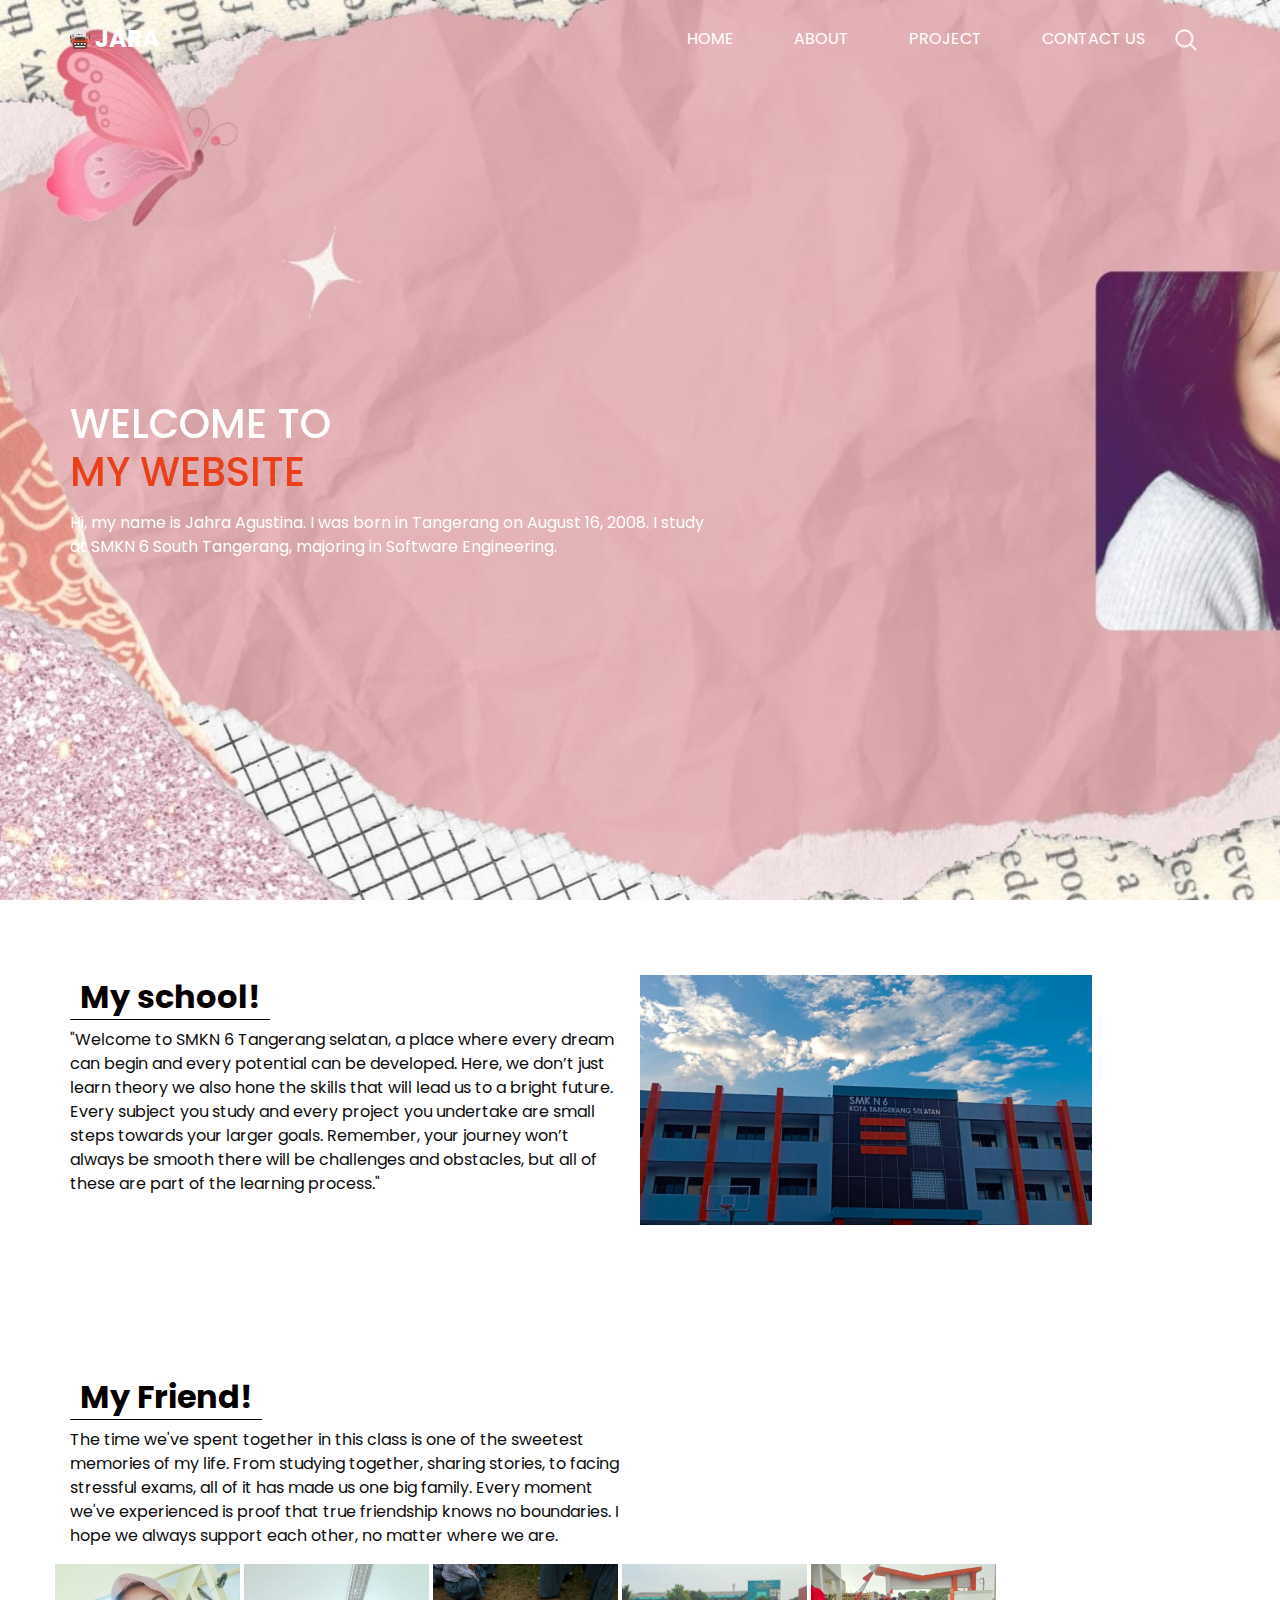
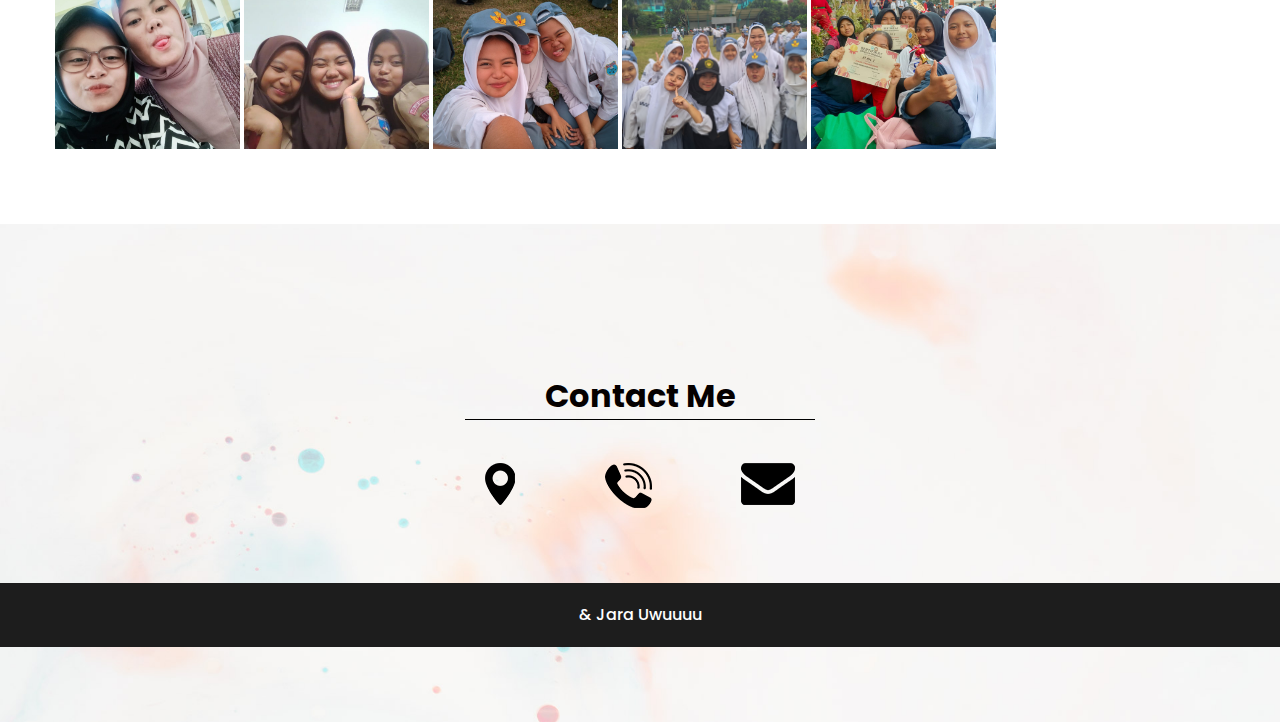
<file: index.html>
<!DOCTYPE html>
<html>

<head>
  <!-- Basic -->
  <meta charset="utf-8" />
  <meta http-equiv="X-UA-Compatible" content="IE=edge" />
  <!-- Mobile Metas -->
  <meta name="viewport" content="width=device-width, initial-scale=1, shrink-to-fit=no" />
  <!-- Site Metas -->
  <meta name="keywords" content="" />
  <meta name="description" content="" />
  <meta name="author" content="" />

  <title>halo jara</title>

  <!-- slider stylesheet -->
  <link rel="stylesheet" type="text/css"
    href="https://cdnjs.cloudflare.com/ajax/libs/OwlCarousel2/2.1.3/assets/owl.carousel.min.css" />


  <!-- font wesome stylesheet -->
  <link rel="stylesheet" href="https://maxcdn.bootstrapcdn.com/font-awesome/4.3.0/css/font-awesome.min.css">

  <!-- bootstrap core css -->
  <link rel="stylesheet" type="text/css" href="css/bootstrap.css" />

  <!-- fonts style -->
  <link href="https://fonts.googleapis.com/css?family=Poppins:400,600,700&display=swap" rel="stylesheet">
  <!-- Custom styles for this template -->
  <link href="css/style.css" rel="stylesheet" />
  <!-- responsive style -->
  <link href="css/responsive.css" rel="stylesheet" />
</head>

<body>
  <div class="hero_area">
    <!-- header section strats -->
    <header class="header_section">
      <div class="container">
        <nav class="navbar navbar-expand-lg custom_nav-container pt-3">
          <a class="navbar-brand mr-5" href="index.html">
            <img src="images/logo.png" alt="">
            <span>
              Jara
            </span>
          </a>
          <button class="navbar-toggler" type="button" data-toggle="collapse" data-target="#navbarSupportedContent"
            aria-controls="navbarSupportedContent" aria-expanded="false" aria-label="Toggle navigation">
            <span class="navbar-toggler-icon"></span>
          </button>
          <div class="collapse navbar-collapse" id="navbarSupportedContent">
            <div class="d-flex ml-auto flex-column flex-lg-row align-items-center">
              <ul class="navbar-nav  ">
                <li class="nav-item active">
                  <a class="nav-link" href="index.html">Home <span class="sr-only">(current)</span></a>
                </li>
                <li class="nav-item">
                  <a class="nav-link" href="about.html"> About </a>
                </li>
                <li class="nav-item">
                  <a class="nav-link" href="project.html"> project </a>
                </li>
                <li class="nav-item">
                  <a class="nav-link" href="contact.html">Contact us</a>
                </li>
              </ul>
              <form class="form-inline">
                <button class="btn  my-2 my-sm-0 nav_search-btn" type="submit"></button>
              </form>
            </div>
          </div>
        </nav>
      </div>
    </header>
    <!-- end header section -->
    <!-- slider section -->
    <section class=" slider_section position-relative">
      <div id="carouselExampleIndicators" class="carousel slide" data-ride="carousel">

        <div class="carousel-inner">
          <div class="carousel-item active">
            <div class="container">
              <div class="row">
                <div class="col-md-7">
                  <div class="detail-box">
                    <div>
                      <h1>
                        Welcome To <br>
                        <span>
                          My website
                        </span>
                      </h1>
                      <p>
                        Hi, my name is Jahra Agustina. I was born in Tangerang on August 16, 2008. I study at SMKN 6 South Tangerang, majoring in Software Engineering.
                      </p>
                    </div>
                  </div>
                </div>
              </div>
            </div>
          </div>
      </div>
    </section>
    <!-- end slider section -->
  </div>

  <!-- about section -->

  <section class="about_section layout_padding">
    <div class="container">
      <div class="row">
        <div class="col-md-6">
          <div class="detail-box">
            <div class="heading_container">
              <h2>
                My school!
              </h2>
            </div>
            <p>
              "Welcome to SMKN 6 Tangerang selatan, a place where every dream can begin and every potential can be developed. Here, we don’t just learn theory we also hone the skills that will lead us to a bright future. Every subject you study and every project you undertake are small steps towards your larger goals. Remember, your journey won’t always be smooth there will be challenges and obstacles, but all of these are part of the learning process."
            </p>
          </div>
        </div>
        <div class="page"></div>
          <img src="images/nemtas.jpg" alt="index.html" style="widht:550px;height:250px;"> 
          </div>
          </div>
        </section>

        <section class="about_section layout_padding">
          <div class="container">
            <div class="row">
              <div class="col-md-6">
                <div class="detail-box">
                  <div class="heading_container">
                    <h2>
                      My Friend!
                    </h2>
                  </div>
                  <p>The time we've spent together in this class is one of the sweetest memories of my life. From studying together, sharing stories, to facing stressful exams, all of it has made us one big family. Every moment we've experienced is proof that true friendship knows no boundaries. I hope we always support each other, no matter where we are.</p>
                </div>
              </div>
                    <div class="page">
                      <img src="images/guyun.jpg" alt="index.html" style="widht:150px;height:185px;">
                      <img src="images/3.jpg" alt="gedungsmk" style="widht:200px;height:185px;">
                      <img src="images/uwu.jpg" alt="gedungsmk" style="widht:200px;height:185px;">
                      <img src="images/waw.jpg" alt="gedungsmk" style="widht:200px;height:185px;"> 
                      <img src="images/yey.jpg" alt="gedungsmk" style="widht:200px;height:185px;"> 
                      </div>
                  </div>
                </div>
              </div>
            </div>
          </section>
  <!-- end about section -->



  <div class="body_bg layout_padding">

  <!-- info section -->

  <section class="info_section layout_padding">
    <div class="footer_contact">
      <div class="heading_container">
        <h2>
          Contact Me
        </h2>
      </div>
      <div class="box">
        <a href="https://maps.app.goo.gl/t2bsHK4JKR1Q7h8w6" class="img-box">
          <img src="images/location.png" alt="" class="img-1">
          <img src="images/location-o.png" alt="" class="img-2">
        </a>
        <a href="c:\Users\Jahra\AppData\Local\Packages\5319275A.WhatsAppDesktop_cv1g1gvanyjgm\TempState\1C1C4D29DBBB2712F31F1B688EE8AAA8\Gambar WhatsApp 2024-10-01 pukul 23.50.53_fcd1bb05.jpg" class="img-box">
          <img src="images/call.png" alt="" class="img-1">
          <img src="images/call-o.png" alt="" class="img-2">
        </a>
        <a href="mailto:jahragstn@gmail.com" class="img-box">
          <img src="images/envelope.png" alt="" class="img-1">
          <img src="images/envelope-o.png" alt="" class="img-2">
        </a>
      </div>
    </div>


  </section>


  <!-- end info section -->

  <!-- footer section -->
  <section class="container-fluid footer_section">
    <p>
      & Jara
      <a href="https://html.design/">Uwuuuu</a>
    </p>
  </section>
  <!-- footer section -->

  <script type="text/javascript" src="js/jquery-3.4.1.min.js"></script>
  <script type="text/javascript" src="js/bootstrap.js"></script>

</body>

</html>
</file>
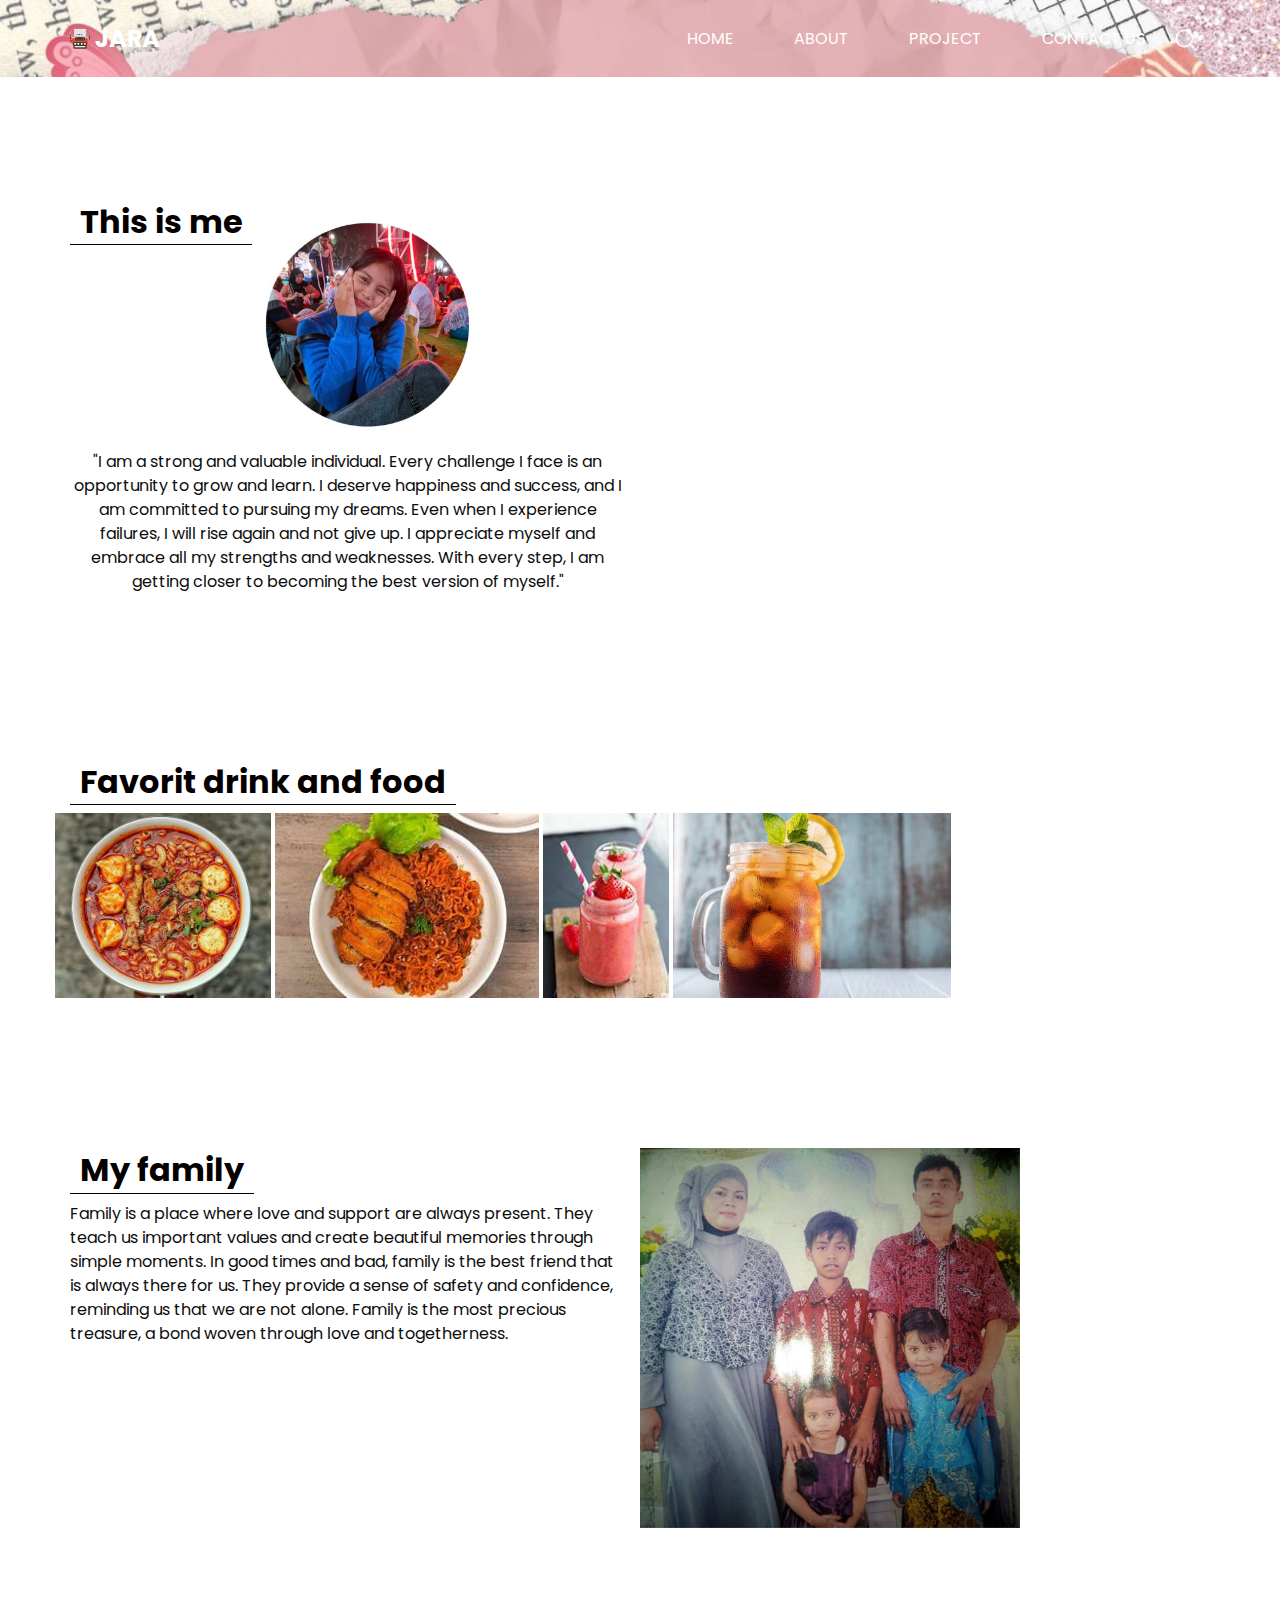
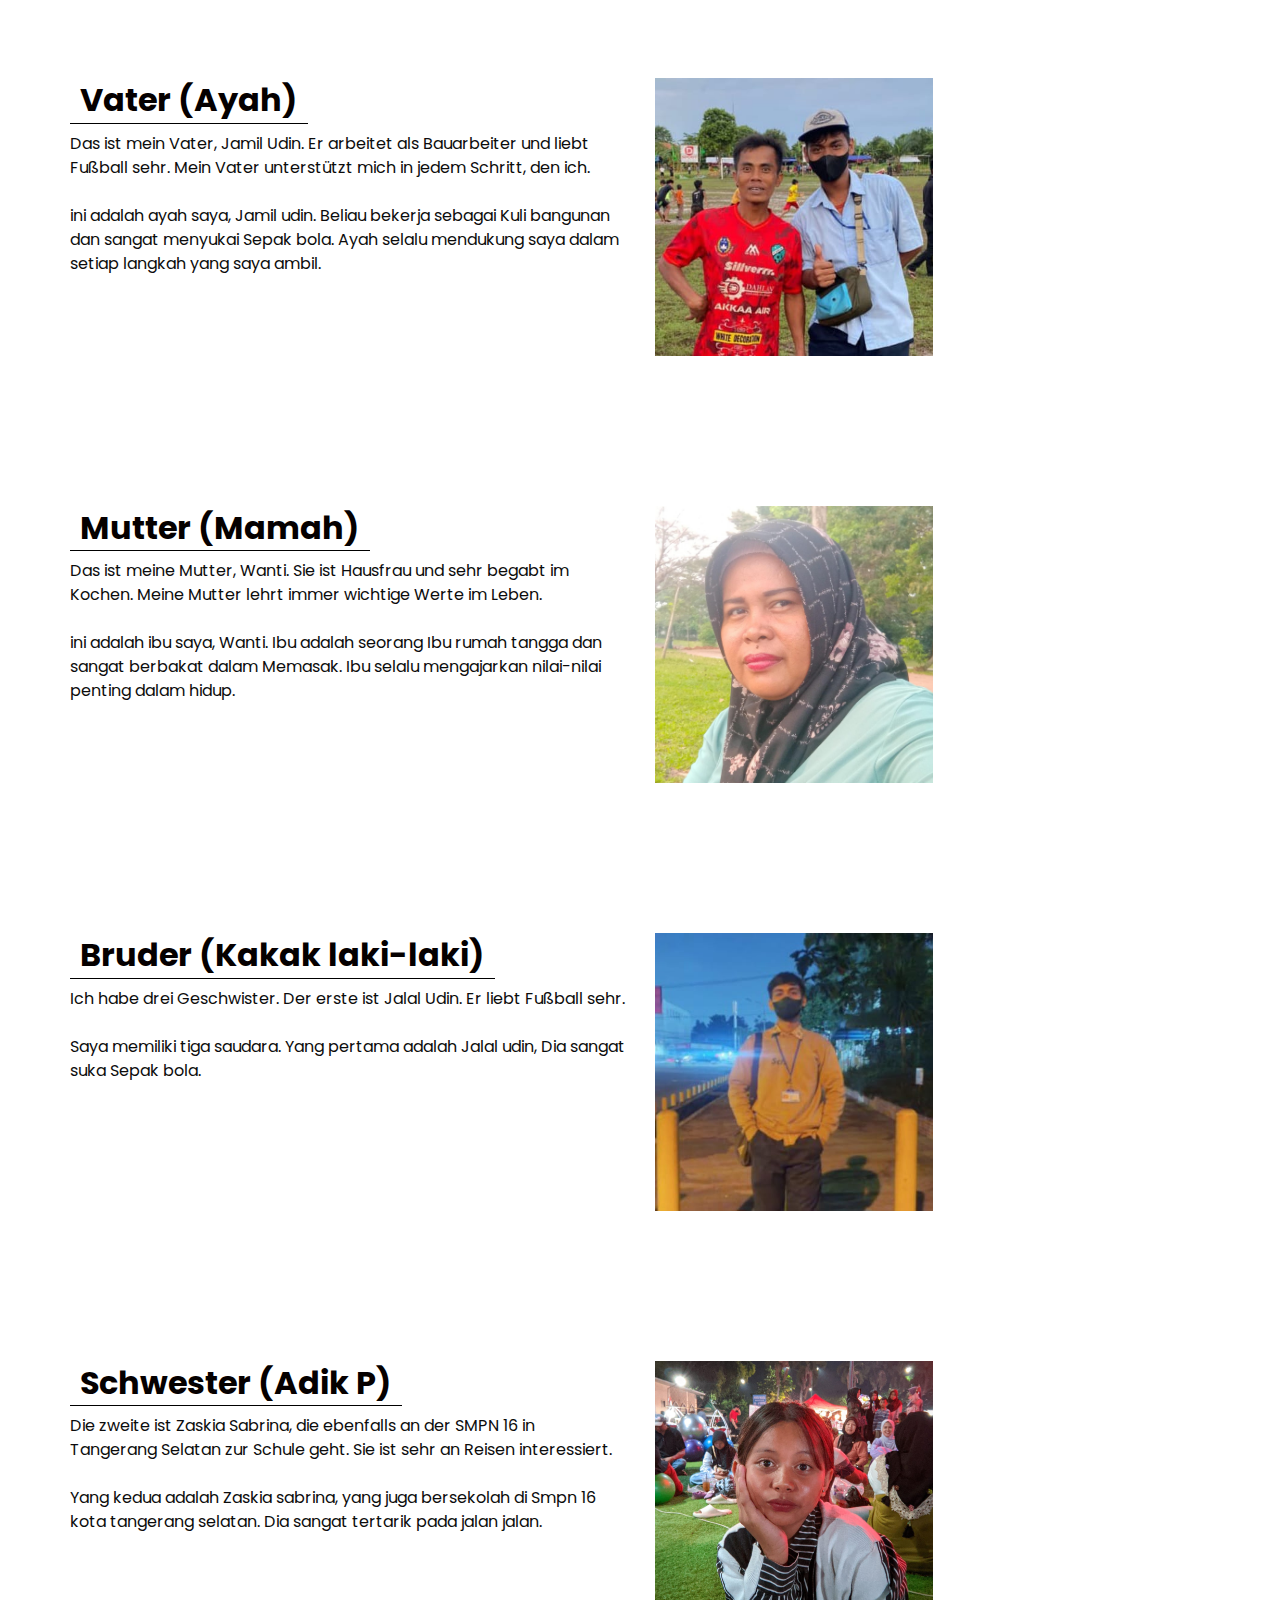
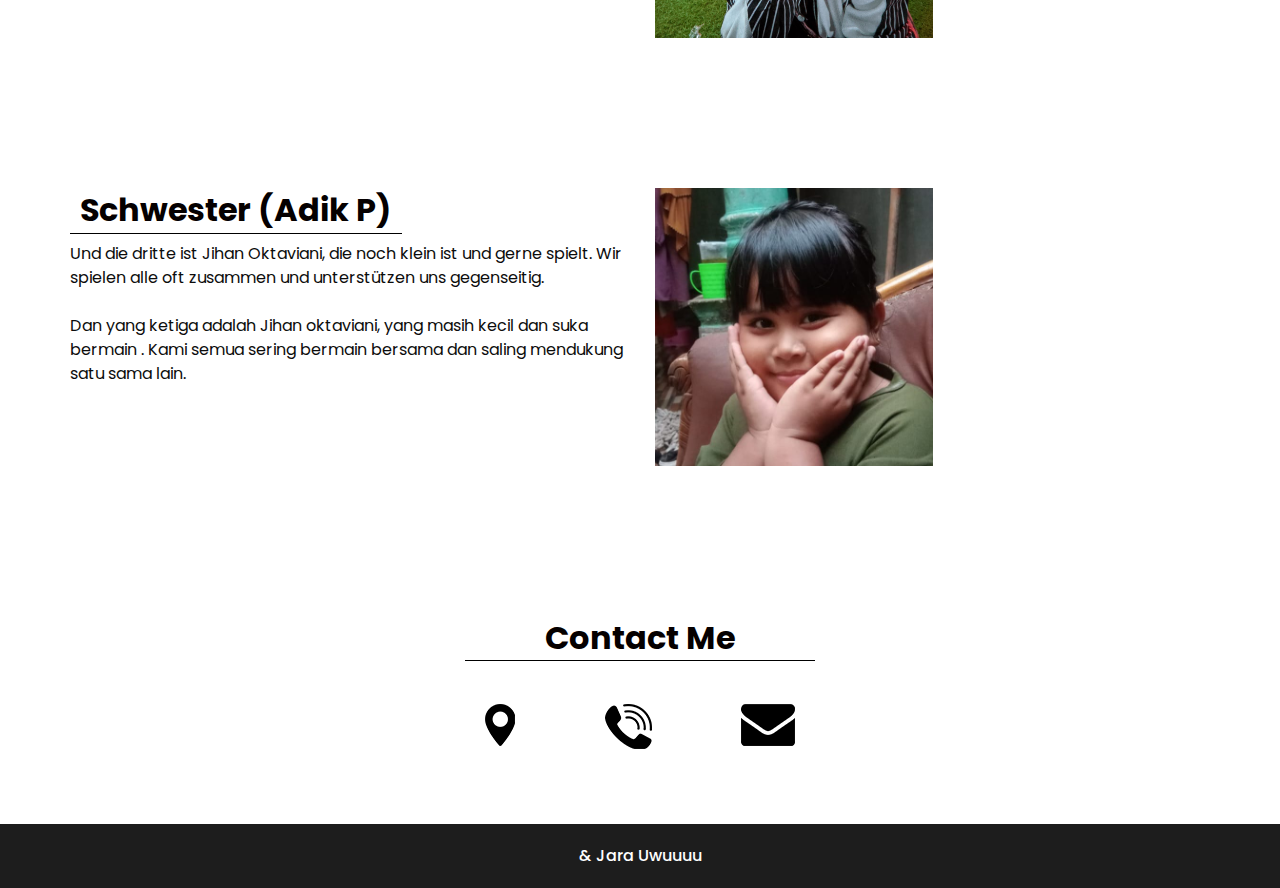
<file: about.html>
<!DOCTYPE html>
<html>

<head>
  <!-- Basic -->
  <meta charset="utf-8" />
  <meta http-equiv="X-UA-Compatible" content="IE=edge" />
  <!-- Mobile Metas -->
  <meta name="viewport" content="width=device-width, initial-scale=1, shrink-to-fit=no" />
  <!-- Site Metas -->
  <meta name="keywords" content="" />
  <meta name="description" content="" />
  <meta name="author" content="" />

  <title>Fregg</title>

  <!-- slider stylesheet -->
  <link rel="stylesheet" type="text/css"
    href="https://cdnjs.cloudflare.com/ajax/libs/OwlCarousel2/2.1.3/assets/owl.carousel.min.css" />


  <!-- font wesome stylesheet -->
  <link rel="stylesheet" href="https://maxcdn.bootstrapcdn.com/font-awesome/4.3.0/css/font-awesome.min.css">

  <!-- bootstrap core css -->
  <link rel="stylesheet" type="text/css" href="css/bootstrap.css" />

  <!-- fonts style -->
  <link href="https://fonts.googleapis.com/css?family=Poppins:400,600,700&display=swap" rel="stylesheet">
  <!-- Custom styles for this template -->
  <link href="css/style.css" rel="stylesheet" />
  <!-- responsive style -->
  <link href="css/responsive.css" rel="stylesheet" />
</head>

<body class="sub_page">
  <div class="hero_area">
    <!-- header section strats -->
    <header class="header_section">
      <div class="container">
        <nav class="navbar navbar-expand-lg custom_nav-container pt-3">
          <a class="navbar-brand mr-5" href="index.html">
            <img src="images/logo.png" alt="">
            <span>
              Jara
            </span>
          </a>
          <button class="navbar-toggler" type="button" data-toggle="collapse" data-target="#navbarSupportedContent"
            aria-controls="navbarSupportedContent" aria-expanded="false" aria-label="Toggle navigation">
            <span class="navbar-toggler-icon"></span>
          </button>
          <div class="collapse navbar-collapse" id="navbarSupportedContent">
            <div class="d-flex ml-auto flex-column flex-lg-row align-items-center">
              <ul class="navbar-nav  ">
                <li class="nav-item ">
                  <a class="nav-link" href="index.html">Home <span class="sr-only">(current)</span></a>
                </li>
                <li class="nav-item active">
                  <a class="nav-link" href="about.html"> About </a>
                </li>
                <li class="nav-item">
                  <a class="nav-link" href="project.html"> project </a>
                </li>
                <li class="nav-item">
                  <a class="nav-link" href="contact.html">Contact us</a>
                </li>
              </ul>
              <form class="form-inline">
                <button class="btn  my-2 my-sm-0 nav_search-btn" type="submit"></button>
              </form>
            </div>
          </div>
        </nav>
      </div>
    </header>
    <!-- end header section -->
  </div>
<br>
<br>
  <!-- about section -->

  <section class="about_section layout_padding">
    <div class="container">
      <div class="row">
        <div class="col-md-6">
          <div class="detail-box">
            <div class="heading_container">
              <br>
              <br>
              <center><h2>This is me</h2></center>
              <br>
              <br>
                <div align="center">
              <img src="images/ara.jpg" alt="index.html"  style="widht:250px;height:250px;">
        
              </div>
            </div>
            </div>
            <center>
              <p>
                "I am a strong and valuable individual. Every challenge I face is an opportunity to grow and learn. I deserve happiness and success, and I am committed to pursuing my dreams. Even when I experience failures, I will rise again and not give up. I appreciate myself and embrace all my strengths and weaknesses. With every step, I am getting closer to becoming the best version of myself."
            </p>
            </center>
          </div>
        </div>
  </section>

  <section class="about_section layout_padding">
    <div class="container">
      <div class="row">
        <div class="col-md-6">
          <div class="detail-box">
            <div class="heading_container">
              <h2>
               Favorit drink and food
              </h2>
            </div>
          </div>
        </div>
              <div class="page">
                <img src="images/SEBLAK.jpg" alt="index.html" style="widht:150px;height:185px;">
                <img src="images/mie.jpg" alt="gedungsmk" style="widht:200px;height:185px;">
            
                <img src="images/stoberi.jpg" alt="index.html" style="widht:150px;height:185px;">
                <img src="images/es.jpg" alt="gedungsmk" style="widht:200px;height:185px;">
                </div>
            </div>
          </div>
        </div>
      </div>
    </section>
  

  <section class="about_section layout_padding">
    <div class="container">
      <div class="row">
        <div class="col-md-6">
          <div class="detail-box">
            <div class="heading_container">
              <h2>
                My family
              </h2>
            </div>
            <p>
              Family is a place where love and support are always present. They teach us important values and create beautiful memories through simple moments. In good times and bad, family is the best friend that is always there for us. They provide a sense of safety and confidence, reminding us that we are not alone. Family is the most precious treasure, a bond woven through love and togetherness.
            </p>
          </div>
        </div>
        <div class="page">
          <img src="images/keluarga.jpg" alt="index.html" style="widht:550px;height:380px;"> 
          </div>
        </div>
      </div>
    </div>
  </section>

  <section class="about_section layout_padding">
    <div class="container">
      <div class="row">
        <div class="col-md-6">
          <div class="detail-box">
            <div class="heading_container">
              <h2>
                Vater (Ayah)
              </h2>
            </div>
            <p>
              Das ist mein Vater, Jamil Udin. Er arbeitet als Bauarbeiter und liebt Fußball sehr. Mein Vater unterstützt mich in jedem Schritt, den ich.
              <br> 
              <br>ini adalah ayah saya, Jamil udin. Beliau bekerja sebagai Kuli bangunan dan sangat menyukai Sepak bola. Ayah selalu mendukung saya dalam setiap langkah yang saya ambil.</mache>
            </p>
          </div>
        </div>
        <div class="col-md-6">
          <div class="img-box">
            <img src="images/bapa.jpg" alt="">
          </div>
        </div>
      </div>
    </div>
  </section>

  <section class="about_section layout_padding">
    <div class="container">
      <div class="row">
        <div class="col-md-6">
          <div class="detail-box">
            <div class="heading_container">
              <h2>
                Mutter (Mamah)
              </h2>
            </div>
            <p>
              Das ist meine Mutter, Wanti. Sie ist Hausfrau und sehr begabt im Kochen. Meine Mutter lehrt immer wichtige Werte im Leben.
              <br>
              <br>ini adalah ibu saya, Wanti. Ibu adalah seorang Ibu rumah tangga dan sangat berbakat dalam Memasak. Ibu selalu mengajarkan nilai-nilai penting dalam hidup.
            </p>
          </div>
        </div>
        <div class="col-md-6">
          <div class="img-box">
            <img src="images/mmh.jpg" alt="">
          </div>
        </div>
      </div>
    </div>
  </section>

  <section class="about_section layout_padding">
    <div class="container">
      <div class="row">
        <div class="col-md-6">
          <div class="detail-box">
            <div class="heading_container">
              <h2>
                Bruder (Kakak laki-laki)
              </h2>
            </div>
            <p>
              Ich habe drei Geschwister. Der erste ist Jalal Udin. Er liebt Fußball sehr.
              <br>
              <br>Saya memiliki tiga saudara. Yang pertama adalah Jalal udin,  Dia sangat suka Sepak bola.
            </p>
          </div>
        </div>
        <div class="col-md-6">
          <div class="img-box">
            <img src="images/jalal.jpg" alt="">
          </div>
        </div>
      </div>
    </div>
  </section>

  <section class="about_section layout_padding">
    <div class="container">
      <div class="row">
        <div class="col-md-6">
          <div class="detail-box">
            <div class="heading_container">
              <h2>
                Schwester (Adik P)
              </h2>
            </div>
            <p>
              Die zweite ist Zaskia Sabrina, die ebenfalls an der SMPN 16 in Tangerang Selatan zur Schule geht. Sie ist sehr an Reisen interessiert.
              <br>
              <br>Yang kedua adalah Zaskia sabrina, yang juga bersekolah di Smpn 16 kota tangerang selatan. Dia sangat tertarik pada jalan jalan.
            </p>
          </div>
        </div>
        <div class="col-md-6">
          <div class="img-box">
            <img src="images/zaki.jpg" alt="">
          </div>
        </div>
      </div>
    </div>
  </section>

  <section class="about_section layout_padding">
    <div class="container">
      <div class="row">
        <div class="col-md-6">
          <div class="detail-box">
            <div class="heading_container">
              <h2>
                Schwester (Adik P)
              </h2>
            </div>
            <p>
              Und die dritte ist Jihan Oktaviani, die noch klein ist und gerne spielt. Wir spielen alle oft zusammen und unterstützen uns gegenseitig.
              <br>
              <br>Dan yang ketiga adalah Jihan oktaviani, yang masih kecil dan suka bermain . Kami semua sering bermain bersama dan saling mendukung satu sama lain.
            </p>
          </div>
        </div>
        <div class="col-md-6">
          <div class="img-box">
            <img src="images/jian.jpg" alt="">
          </div>
        </div>
      </div>
    </div>
  </section>


  <!-- end about section -->

  <!-- info section -->

  <section class="info_section layout_padding">
    <div class="footer_contact">
      <div class="heading_container">
        <h2>
          Contact Me
        </h2>
      </div>
      <div class="box">
        <a href="https://maps.app.goo.gl/t2bsHK4JKR1Q7h8w6" class="img-box">
          <img src="images/location.png" alt="" class="img-1">
          <img src="images/location-o.png" alt="" class="img-2">
        </a>
        <a href="c:\Users\Jahra\AppData\Local\Packages\5319275A.WhatsAppDesktop_cv1g1gvanyjgm\TempState\1C1C4D29DBBB2712F31F1B688EE8AAA8\Gambar WhatsApp 2024-10-01 pukul 23.50.52_a2847bae.jpg" class="img-box">
          <img src="images/call.png" alt="" class="img-1">
          <img src="images/call-o.png" alt="" class="img-2">
        </a>
        <a href="mailto:jahragstn@gmail.com" class="img-box">
          <img src="images/envelope.png" alt="" class="img-1">
          <img src="images/envelope-o.png" alt="" class="img-2">
        </a>
      </div>
    </div>
  </section>


  <!-- end info section -->

  <!-- footer section -->
  <section class="container-fluid footer_section">
    <p>
      & Jara 
      <a href="https://html.design/">Uwuuuu</a>
    </p>
  </section>
  <!-- footer section -->

  <script type="text/javascript" src="js/jquery-3.4.1.min.js"></script>
  <script type="text/javascript" src="js/bootstrap.js"></script>

</body>

</html>
</file>
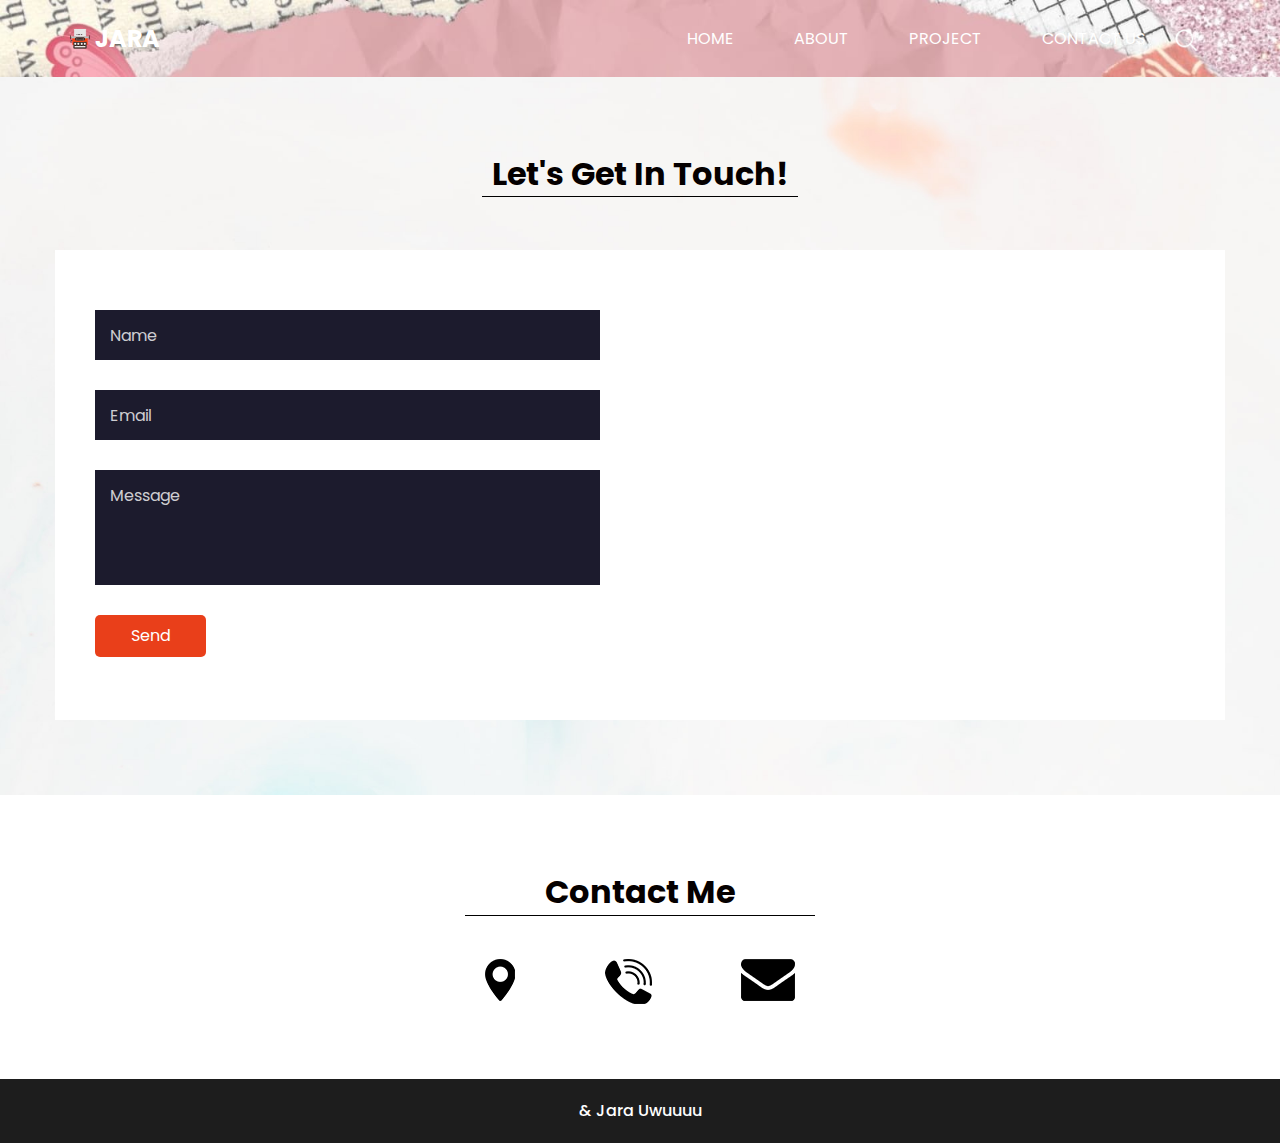
<file: contact.html>
<!DOCTYPE html>
<html>

<head>
  <!-- Basic -->
  <meta charset="utf-8" />
  <meta http-equiv="X-UA-Compatible" content="IE=edge" />
  <!-- Mobile Metas -->
  <meta name="viewport" content="width=device-width, initial-scale=1, shrink-to-fit=no" />
  <!-- Site Metas -->
  <meta name="keywords" content="" />
  <meta name="description" content="" />
  <meta name="author" content="" />

  <title>Jara</title>

  <!-- slider stylesheet -->
  <link rel="stylesheet" type="text/css"
    href="https://cdnjs.cloudflare.com/ajax/libs/OwlCarousel2/2.1.3/assets/owl.carousel.min.css" />


  <!-- font wesome stylesheet -->
  <link rel="stylesheet" href="https://maxcdn.bootstrapcdn.com/font-awesome/4.3.0/css/font-awesome.min.css">

  <!-- bootstrap core css -->
  <link rel="stylesheet" type="text/css" href="css/bootstrap.css" />

  <!-- fonts style -->
  <link href="https://fonts.googleapis.com/css?family=Poppins:400,600,700&display=swap" rel="stylesheet">
  <!-- Custom styles for this template -->
  <link href="css/style.css" rel="stylesheet" />
  <!-- responsive style -->
  <link href="css/responsive.css" rel="stylesheet" />
</head>

<body class="sub_page">
  <div class="hero_area">
    <!-- header section strats -->
    <header class="header_section">
      <div class="container">
        <nav class="navbar navbar-expand-lg custom_nav-container pt-3">
          <a class="navbar-brand mr-5" href="index.html">
            <img src="images/logo.png" alt="">
            <span>
              Jara
            </span>
          </a>
          <button class="navbar-toggler" type="button" data-toggle="collapse" data-target="#navbarSupportedContent"
            aria-controls="navbarSupportedContent" aria-expanded="false" aria-label="Toggle navigation">
            <span class="navbar-toggler-icon"></span>
          </button>
          <div class="collapse navbar-collapse" id="navbarSupportedContent">
            <div class="d-flex ml-auto flex-column flex-lg-row align-items-center">
              <ul class="navbar-nav  ">
                <li class="nav-item ">
                  <a class="nav-link" href="index.html">Home <span class="sr-only">(current)</span></a>
                </li>
                <li class="nav-item">
                  <a class="nav-link" href="about.html"> About </a>
                </li>
                <li class="nav-item">
                  <a class="nav-link" href="project.html"> project </a>
                </li>
                <li class="nav-item active">
                  <a class="nav-link" href="contact.html">Contact us</a>
                </li>
              </ul>
              <form class="form-inline">
                <button class="btn  my-2 my-sm-0 nav_search-btn" type="submit"></button>
              </form>
            </div>
          </div>
        </nav>
      </div>
    </header>
    <!-- end header section -->

  </div>


  <div class="body_bg layout_padding">


    <!-- contact section -->

    <section class="contact_section">
      <div class="container">
        <div class="heading_container">
          <h2>
            Let's Get In Touch!
          </h2>
        </div>
      </div>
      <div class="container contact_bg layout_padding2-top">
        <div class="row">
          <div class="col-md-6">
            <div class="contact_form ">
              <form action="images/cilot.jpg">
                <input type="text" placeholder="Name">
                <input type="email" placeholder="Email">
                <input type="text" placeholder="Message" class="message_input">
                <button>
                  Send
                </button>
              </form>
            </div>
          </div>

          <style>
            #map {
                width: 47%; /* Lebar peta */
                height: 425px; /* Tinggi peta */
                border: 0; /* Menghilangkan border */
            }
        </style>
    </head>
    <body>
        <iframe 
            id="map"
            src="https://www.google.com/maps/embed?pb=!1m17!1m12!1m3!1d13344.728965103845!2d106.66450094999999!3d-6.2326901999999995!2m3!1f0!2f0!3f0!3m2!1i1024!2i768!4f13.1!3m2!1m1!2s!5e1!3m2!1sid!2sid!4v1726669859795!5m2!1sid!2sid" 
            allowfullscreen 
            loading="lazy" 
            referrerpolicy="no-referrer-when-downgrade">
        </iframe>
    </body>
    </section>

    <!-- end contact section -->

  </div>
  <!-- info section -->

  <section class="info_section layout_padding">
    <div class="footer_contact">
      <div class="heading_container">
        <h2>
          Contact Me
        </h2>
      </div>
      <div class="box">
        <a href="https://maps.app.goo.gl/t2bsHK4JKR1Q7h8w6" class="img-box">
          <img src="images/location.png" alt="" class="img-1">
          <img src="images/location-o.png" alt="" class="img-2">
        </a>
        <a href="c:\Users\Jahra\AppData\Local\Packages\5319275A.WhatsAppDesktop_cv1g1gvanyjgm\TempState\1C1C4D29DBBB2712F31F1B688EE8AAA8\Gambar WhatsApp 2024-10-01 pukul 23.50.52_0b4b134a.jpg" class="img-box">
          <img src="images/call.png" alt="" class="img-1">
          <img src="images/call-o.png" alt="" class="img-2">
        </a>
        <a href="mailto:jahragstn@gmail.com" class="img-box">
          <img src="images/envelope.png" alt="" class="img-1">
          <img src="images/envelope-o.png" alt="" class="img-2">
        </a>
      </div>
    </div>


  </section>


  <!-- end info section -->

  <!-- footer section -->
  <section class="container-fluid footer_section">
    <p>
      & Jara 
      <a href="https://html.design/">Uwuuuu</a>
    </p>
  </section>
  <!-- footer section -->

  <script type="text/javascript" src="js/jquery-3.4.1.min.js"></script>
  <script type="text/javascript" src="js/bootstrap.js"></script>

</body>

</html>
</file>
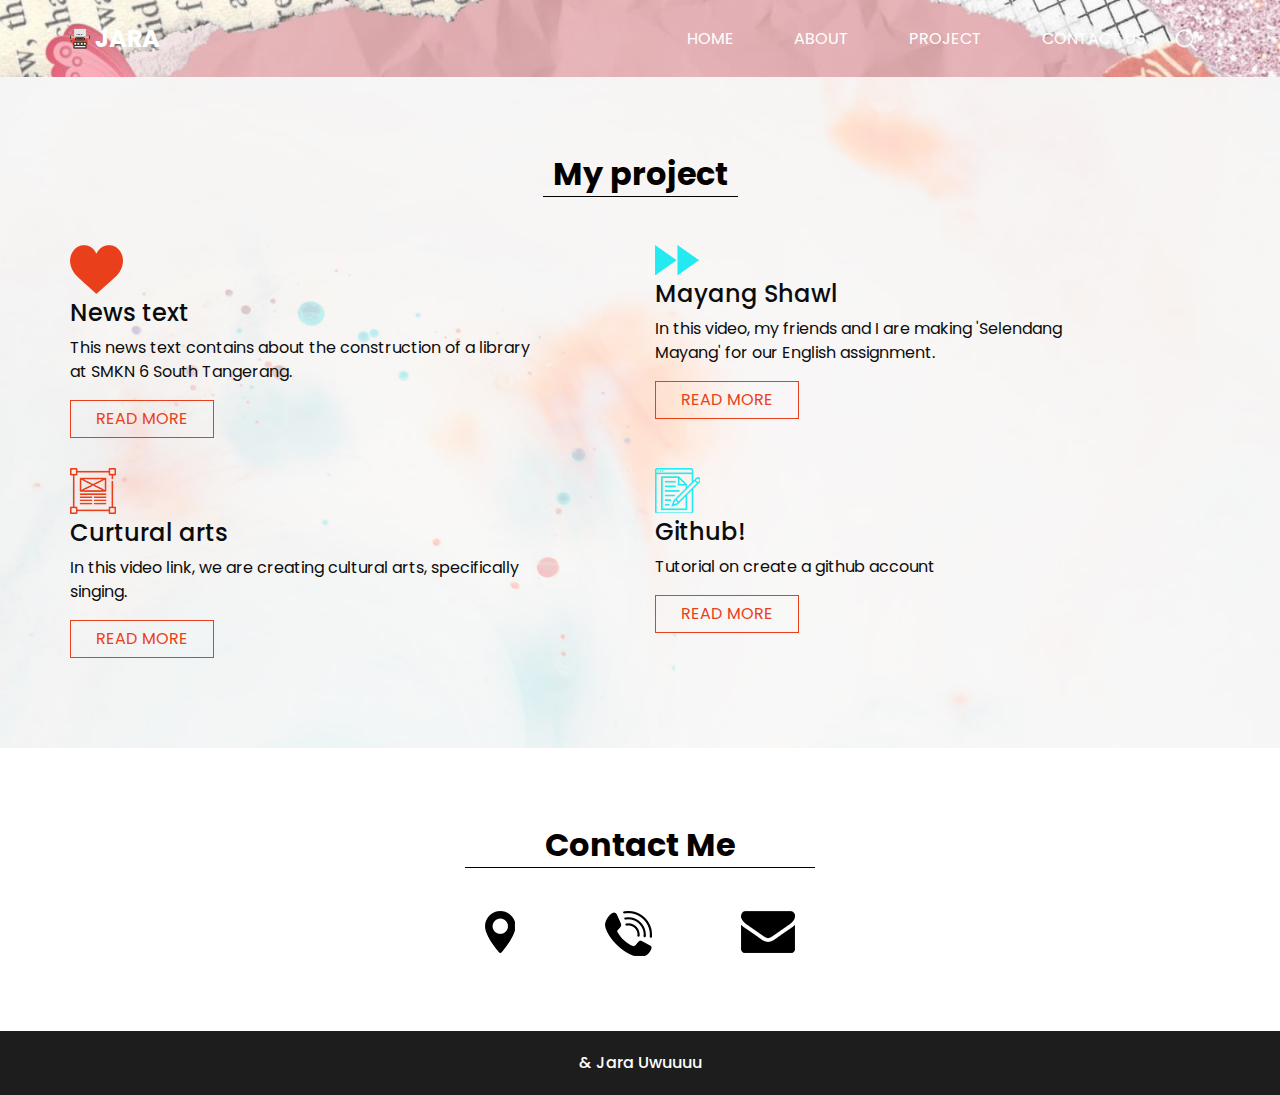
<file: project.html>
<!DOCTYPE html>
<html>

<head>
  <!-- Basic -->
  <meta charset="utf-8" />
  <meta http-equiv="X-UA-Compatible" content="IE=edge" />
  <!-- Mobile Metas -->
  <meta name="viewport" content="width=device-width, initial-scale=1, shrink-to-fit=no" />
  <!-- Site Metas -->
  <meta name="keywords" content="" />
  <meta name="description" content="" />
  <meta name="author" content="" />

  <title>Jara</title>

  <!-- slider stylesheet -->
  <link rel="stylesheet" type="text/css"
    href="https://cdnjs.cloudflare.com/ajax/libs/OwlCarousel2/2.1.3/assets/owl.carousel.min.css" />


  <!-- font wesome stylesheet -->
  <link rel="stylesheet" href="https://maxcdn.bootstrapcdn.com/font-awesome/4.3.0/css/font-awesome.min.css">

  <!-- bootstrap core css -->
  <link rel="stylesheet" type="text/css" href="css/bootstrap.css" />

  <!-- fonts style -->
  <link href="https://fonts.googleapis.com/css?family=Poppins:400,600,700&display=swap" rel="stylesheet">
  <!-- Custom styles for this template -->
  <link href="css/style.css" rel="stylesheet" />
  <!-- responsive style -->
  <link href="css/responsive.css" rel="stylesheet" />
</head>

<body class="sub_page">
  <div class="hero_area">
    <!-- header section strats -->
    <header class="header_section">
      <div class="container">
        <nav class="navbar navbar-expand-lg custom_nav-container pt-3">
          <a class="navbar-brand mr-5" href="index.html">
            <img src="images/logo.png" alt="">
            <span>
               Jara
            </span>
          </a>
          <button class="navbar-toggler" type="button" data-toggle="collapse" data-target="#navbarSupportedContent"
            aria-controls="navbarSupportedContent" aria-expanded="false" aria-label="Toggle navigation">
            <span class="navbar-toggler-icon"></span>
          </button>
          <div class="collapse navbar-collapse" id="navbarSupportedContent">
            <div class="d-flex ml-auto flex-column flex-lg-row align-items-center">
              <ul class="navbar-nav  ">
                <li class="nav-item ">
                  <a class="nav-link" href="index.html">Home <span class="sr-only">(current)</span></a>
                </li>
                <li class="nav-item">
                  <a class="nav-link" href="about.html"> About </a>
                </li>
                <li class="nav-item active">
                  <a class="nav-link" href="project.html"> project</a>
                </li>
                <li class="nav-item">
                  <a class="nav-link" href="contact.html">Contact us</a>
                </li>
              </ul>
              <form class="form-inline">
                <button class="btn  my-2 my-sm-0 nav_search-btn" type="submit"></button>
              </form>
            </div>
          </div>
        </nav>
      </div>
    </header>
    <!-- end header section -->
  </div>

  <div class="body_bg layout_padding">

    <!-- service section -->

    <section class="service_section ">
      <div class="container">
        <div class="heading_container">
          <h2>
            My project
          </h2>
        </div>
      </div>
      <div class="container">
        <div class="row">
          <div class="col-md-6">
            <div class="box">
              <div class="img-box">
                <img src="images/s-1.png" alt="">
              </div>
              <h4>
                News text
              </h4>
              <p>
                This news text contains about the construction of a library at SMKN 6 South Tangerang.
              </p>
          
              <a href="https://youtu.be/F7Is-ulR_jM?si=Ogjv7Ik86B_bTaGv">
                Read More
              </a>
            </div>
          </div>
          <div class="col-md-6">
            <div class="box align-items-end align-items-md-start text-right text-md-left">
              <div class="img-box">
                <img src="images/s-2.png" alt="">
              </div>
              <h4>
              Mayang Shawl
              </h4>
              <p>
                In this video, my friends and I are making 'Selendang Mayang' for our English assignment.
              </p>
              <a href="https://youtu.be/6Xl2ahgPDZc?si=bckE6YYO_RzRwH">
                Read More
              </a>
            </div>
          </div>
        </div>
        <div class="row">
          <div class="col-md-6">
            <div class="box">
              <div class="img-box">
                <img src="images/s-3.png" alt="">
              </div>
              <h4>
                Curtural arts
              </h4>
              <p>
                In this video link, we are creating cultural arts, specifically singing.
              </p>
              <a href="https://youtu.be/vxDqmHB5cjA?si=5slJI_yPWFxLrb62">
                Read More
              </a>
            </div>
          </div>
          <div class="col-md-6">
            <div class="box align-items-end align-items-md-start text-right text-md-left">
              <div class="img-box">
                <img src="images/s-4.png" alt="">
              </div>
              <h4>
                Github!
              </h4>
              <p>
                Tutorial on create a github account 
              </p>
              <a href="https://youtu.be/gfyBkdA26_Y?si=DdpI4aHWqlE-alRW">
                Read More
              </a>
            </div>
          </div>
        </div>
      </div>
    </section>

    <!-- end service section -->

  </div>
  <!-- info section -->

  <section class="info_section layout_padding">
    <div class="footer_contact">
      <div class="heading_container">
        <h2>
          Contact Me
        </h2>
      </div>
      <div class="box">
        <a href="https://maps.app.goo.gl/t2bsHK4JKR1Q7h8w6" class="img-box">
          <img src="images/location.png" alt="" class="img-1">
          <img src="images/location-o.png" alt="" class="img-2">
        </a>
        <a href="c:\Users\Jahra\AppData\Local\Packages\5319275A.WhatsAppDesktop_cv1g1gvanyjgm\TempState\1C1C4D29DBBB2712F31F1B688EE8AAA8\Gambar WhatsApp 2024-10-01 pukul 23.50.52_a2847bae.jpg" class="img-box">
          <img src="images/call.png" alt="" class="img-1">
          <img src="images/call-o.png" alt="" class="img-2">
        </a>
        <a href="mailto:jahragstn@gmail.com" class="img-box">
          <img src="images/envelope.png" alt="" class="img-1">
          <img src="images/envelope-o.png" alt="" class="img-2">
        </a>
      </div>
    </div>


  </section>


  <!-- end info section -->

  <!-- footer section -->
  <section class="container-fluid footer_section">
    <p>
      & Jara 
      <a href="https://html.design/">Uwuuuu</a>
    </p>
  </section>
  <!-- footer section -->

  <script type="text/javascript" src="js/jquery-3.4.1.min.js"></script>
  <script type="text/javascript" src="js/bootstrap.js"></script>

</body>

</html>
</file>
<file: css/style.css>
body {
  font-family: 'Poppins', sans-serif;
  color: #0c0c0c;
  background-color: #ffffff;
}

.layout_padding {
  padding: 75px 0;
}

.layout_padding2 {
  padding: 45px 0;
}

.layout_padding2-top {
  padding-top: 45px;
}

.layout_padding2-bottom {
  padding-bottom: 45px;
}

.layout_padding-top {
  padding-top: 75px;
}

.layout_padding-bottom {
  padding-bottom: 75px;
}

.heading_container {
  display: -webkit-box;
  display: -ms-flexbox;
  display: flex;
}

.heading_container h2 {
  font-weight: bold;
  color: #050000;
  padding: 3px 10px;
  border-bottom: 1px solid #000000;
}

/*header section*/
.hero_area {
  height: 100vh;
  background-image: url(../images/weh.jpg); 
  background-size: cover;
}

.sub_page .hero_area {
  height: auto;
}

.header_section .container-fluid {
  padding-right: 25px;
  padding-left: 25px;
}

.header_section .nav_container {
  margin: 0 auto;
}

.custom_nav-container.navbar-expand-lg .navbar-nav .nav-item .nav-link {
  padding: 10px 30px;
  color: #ffffff;
  text-align: center;
  text-transform: uppercase;
}

a,
a:hover,
a:focus {
  text-decoration: none;
}

a:hover,
a:focus {
  color: initial;
}

.btn,
.btn:focus {
  outline: none !important;
  -webkit-box-shadow: none;
          box-shadow: none;
}

.custom_nav-container .nav_search-btn {
  background-image: url(../images/search-icon.png);
  background-size: 22px;
  background-repeat: no-repeat;
  background-position-y: 7px;
  width: 35px;
  height: 35px;
  padding: 0;
  border: none;
}

.navbar-brand {
  display: -webkit-box;
  display: -ms-flexbox;
  display: flex;
  -webkit-box-align: center;
      -ms-flex-align: center;
          align-items: center;
}

.navbar-brand img {
  width: 20px;
  margin-right: 5px;
}

.navbar-brand span {
  font-size: 24px;
  font-weight: 700;
  color: #ffffff;
  text-transform: uppercase;
}

.custom_nav-container {
  z-index: 99999;
  padding: 15px 0;
}

.custom_nav-container .navbar-toggler {
  outline: none;
}

.custom_nav-container .navbar-toggler .navbar-toggler-icon {
  background-image: url(../images/menu.png);
  background-size: 55px;
}

/*end header section*/
/* slider section */
.slider_section {
  height: calc(100% - 80px);
  display: -webkit-box;
  display: -ms-flexbox;
  display: flex;
  -webkit-box-align: center;
      -ms-flex-align: center;
          align-items: center;
}

.slider_section .detail-box {
  color: #ffffff;
}

.slider_section .detail-box h1 {
  text-transform: uppercase;
}

.slider_section .detail-box h1 span {
  color: #e93f1a;
}

.slider_section .detail-box p {
  margin-top: 15px;
}

.slider_section .detail-box .btn-box {
  margin-top: 45px;
}

.slider_section .detail-box .btn-box a {
  display: inline-block;
  padding: 10px 45px;
  background-color: #e93f1a;
  color: #ffffff;
  -webkit-transition: all 0.3s;
  transition: all 0.3s;
  border: 1px solid transparent;
  border-radius: 5px;
}

.slider_section .detail-box .btn-box a:hover {
  background-color: transparent;
  border-color: #e93f1a;
  color: #e93f1a;
}

.slider_section #carouselExampleIndicators {
  width: 100%;
}

.slider_section .carousel-indicators {
  -webkit-box-orient: vertical;
  -webkit-box-direction: normal;
      -ms-flex-direction: column;
          flex-direction: column;
  color: #ffffff;
  -webkit-box-pack: justify;
      -ms-flex-pack: justify;
          justify-content: space-between;
  left: initial;
  width: 25px;
  height: 200%;
  margin: 0;
  bottom: 50%;
  right: 45px;
  -webkit-transform: translateY(50%);
          transform: translateY(50%);
}

.slider_section .carousel-indicators::before {
  content: "";
  position: absolute;
  top: 50%;
  left: 50%;
  width: 1px;
  height: 55%;
  background-color: #ffffff;
  -webkit-transform: translate(-50%, -50%);
          transform: translate(-50%, -50%);
}

.slider_section .carousel-indicators span {
  margin: 0 2px;
}

.slider_section .carousel-indicators li {
  text-indent: unset;
  margin: 0;
  border: none;
  opacity: 1;
  background-color: transparent;
  width: auto;
  height: auto;
}

.slider_section .carousel-indicators li.active {
  color: #e93f1a;
}

.slider_section .custom_carousel-control {
  position: absolute;
  top: 50%;
  left: 25px;
  width: 105px;
  -webkit-transform: translateY(-50%);
          transform: translateY(-50%);
}

.slider_section .custom_carousel-control .carousel-control-prev,
.slider_section .custom_carousel-control .carousel-control-next {
  margin: 10px 0;
  position: relative;
  width: 45px;
  height: 45px;
  border: none;
  opacity: 1;
  background-repeat: no-repeat;
  background-size: 8px;
  background-position: center;
  background-color: #e8e8e8;
  border-radius: 100%;
}

.slider_section .custom_carousel-control .carousel-control-prev:hover,
.slider_section .custom_carousel-control .carousel-control-next:hover {
  background-color: #e93f1a;
}

.slider_section .custom_carousel-control .carousel-control-prev {
  background-image: url(../images/prev.png);
}

.slider_section .custom_carousel-control .carousel-control-prev:hover {
  background-image: url(../images/prev-white.png);
}

.slider_section .custom_carousel-control .carousel-control-next {
  background-image: url(../images/next.png);
}

.slider_section .custom_carousel-control .carousel-control-next:hover {
  background-image: url(../images/next-white.png);
}

/* end slider section */
.about_section .img-box img {
  width: 50%;
}

.about_section .detail-box a {
  display: inline-block;
  padding: 8px 35px;
  background-color: #e93f1a;
  color: #ffffff;
  -webkit-transition: all 0.3s;
  transition: all 0.3s;
  border: 1px solid transparent;
  border-radius: 5px;
  margin-top: 25px;
}

.about_section .detail-box a:hover {
  background-color: transparent;
  border-color: #e93f1a;
  color: #e93f1a;
}

.body_bg {
  background-image: url(../images/body_bg.jpg);
  background-size: cover;
}

.service_section .heading_container {
  -webkit-box-pack: center;
      -ms-flex-pack: center;
          justify-content: center;
  margin-bottom: 25px;
}

.service_section .box {
  display: -webkit-box;
  display: -ms-flexbox;
  display: flex;
  -webkit-box-orient: vertical;
  -webkit-box-direction: normal;
      -ms-flex-direction: column;
          flex-direction: column;
  -webkit-box-align: start;
      -ms-flex-align: start;
          align-items: flex-start;
  margin: 15px 0;
  width: 85%;
}

.service_section .box h4 {
  margin-top: 5px;
}

.service_section .box a {
  padding: 6px 25px;
  border: 1px solid #e93f1a;
  color: #e93f1a;
  text-transform: uppercase;
}

.quote_section .box {
  display: -webkit-box;
  display: -ms-flexbox;
  display: flex;
  -webkit-box-pack: justify;
      -ms-flex-pack: justify;
          justify-content: space-between;
  -webkit-box-align: center;
      -ms-flex-align: center;
          align-items: center;
}

.quote_section .box .btn-box a {
  display: inline-block;
  padding: 10px 55px;
  background-color: #e93f1a;
  color: #ffffff;
  -webkit-transition: all 0.3s;
  transition: all 0.3s;
  border: 1px solid transparent;
  border-radius: 5px;
}

.quote_section .box .btn-box a:hover {
  background-color: transparent;
  border-color: #e93f1a;
  color: #e93f1a;
}

.contact_section .contact_bg {
  background-color: #ffffff;
}

.contact_section .heading_container {
  -webkit-box-pack: center;
      -ms-flex-pack: center;
          justify-content: center;
  margin-bottom: 45px;
}

.contact_section .contact_form {
  padding-left: 25px;
  padding-right: 25px;
}

.contact_section .contact_form .top_input {
  display: -webkit-box;
  display: -ms-flexbox;
  display: flex;
  -webkit-box-pack: justify;
      -ms-flex-pack: justify;
          justify-content: space-between;
}

.contact_section .contact_form .top_input input {
  width: 48%;
}

.contact_section .contact_form input {
  width: 100%;
  margin: 15px 0;
  height: 50px;
  padding-left: 15px;
  border: none;
  outline: none;
  background-color: #1c1b2d;
  color: #ffffff;
}

.contact_section .contact_form input.message_input {
  padding: 25px 0 90px 15px;
}

.contact_section .contact_form input::-webkit-input-placeholder {
  color: rgba(255, 255, 255, 0.8);
}

.contact_section .contact_form input:-ms-input-placeholder {
  color: rgba(255, 255, 255, 0.8);
}

.contact_section .contact_form input::-ms-input-placeholder {
  color: rgba(255, 255, 255, 0.8);
}

.contact_section .contact_form input::placeholder {
  color: rgba(255, 255, 255, 0.8);
}

.contact_section .contact_form button {
  display: inline-block;
  padding: 8px 35px;
  background-color: #e93f1a;
  color: #ffffff;
  -webkit-transition: all 0.3s;
  transition: all 0.3s;
  border: 1px solid transparent;
  border-radius: 5px;
  margin-top: 15px;
  margin-bottom: 45px;
}

.contact_section .contact_form button:hover {
  background-color: transparent;
  border-color: #e93f1a;
  color: #e93f1a;
}

.contact_section .img-box img {
  width: 100%;
}

/* client_section */
.client_section {
  font-family: "Roboto", sans-serif;
}

.client_section .img-box {
  min-width: 175px;
  max-width: 175px;
}

.client_section .img-box img {
  width: 100%;
}

.client_section .client_container {
  width: 70%;
  margin: auto;
}

.client_section .client-id {
  display: -webkit-box;
  display: -ms-flexbox;
  display: flex;
  -webkit-box-align: center;
      -ms-flex-align: center;
          align-items: center;
}

.client_section .client_name {
  display: -webkit-box;
  display: -ms-flexbox;
  display: flex;
  text-align: right;
  padding-left: 20px;
}

.client_section .client_name h3 {
  font-weight: 300;
  text-transform: uppercase;
}

.client_section .client_name p {
  color: #e93f1a;
}

.client_section .client_detail {
  padding: 25px 45px;
  background-color: #e93f1a;
}

.client_section .client_text p,
.client_section .client_text blockquote {
  margin: 0;
  position: relative;
  color: #fff;
}

.client_section .client_text blockquote::before,
.client_section .client_text blockquote::after {
  position: absolute;
  font-family: "FontAwesome";
  font-size: 20px;
}

.client_section .client_text blockquote::before {
  content: "\f10d";
  top: -6px;
  left: -30px;
}

.client_section .client_text blockquote::after {
  content: "\f10e";
  bottom: -10px;
  right: 5px;
}

.client_section .carousel-indicators {
  bottom: -75px;
  -webkit-box-pack: center;
      -ms-flex-pack: center;
          justify-content: center;
}

.client_section .carousel-indicators li {
  width: 15px;
  height: 15px;
  -webkit-box-sizing: unset;
          box-sizing: unset;
  background-color: #e93f1a;
  opacity: 1;
  border-radius: 100%;
}

.client_section .carousel-indicators li.active {
  background-color: #000;
}

/* end client_section */
.info_section {
  display: -webkit-box;
  display: -ms-flexbox;
  display: flex;
  -webkit-box-pack: center;
      -ms-flex-pack: center;
          justify-content: center;
}

.info_section .footer_contact {
  width: 350px;
}

.info_section .footer_contact .heading_container h2 {
  width: 100%;
  text-align: center;
}

.info_section .footer_contact .box {
  display: -webkit-box;
  display: -ms-flexbox;
  display: flex;
  -webkit-box-pack: justify;
      -ms-flex-pack: justify;
          justify-content: space-between;
  padding: 35px 20px 0 20px;
}

.info_section .footer_contact .box .img-box .img-2 {
  display: none;
}

.info_section .footer_contact .box .img-box:hover .img-1 {
  display: none;
}

.info_section .footer_contact .box .img-box:hover .img-2 {
  display: inline;
}

/* footer section*/
.footer_section {
  font-weight: 500;
  -webkit-box-pack: center;
      -ms-flex-pack: center;
          justify-content: center;
  padding: 20px;
  background-color: #1d1d1d;
}

.footer_section p {
  color: #ffffff;
  margin: 0;
  text-align: center;
}

.footer_section a {
  color: #ffffff;
}


/* end footer section*/
/*# sourceMappingURL=style.css.map */
</file>
<file: css/responsive.css>
@media (max-width: 1120px) {}

@media (max-width: 992px) {
    .hero_area {
        height: auto;
    }

    .slider_section {
        padding-top: 45px;
        padding-bottom: 75px;
    }

    .custom_nav-container .nav_search-btn {
        background-position: center;
    }

    .slider_section {
        background-size: cover;
        background-position: left;
    }

    .slider_section .carousel-indicators {

        height: 100%;
    }
}

@media (max-width: 768px) {

    .slider_section .detail-box {
        text-align: center;
    }

    .slider_section .carousel-indicators {
        display: none;
    }

    .slider_section .custom_carousel-control {

        display: none;
    }

    .about_section .img-box {
        margin-top: 35px;
    }

    .service_section .box {
        width: 100%;
    }


    .quote_section .box {

        flex-direction: column;
        text-align: center;

    }

    .client_section .box {
        width: 100%;
    }

    .client_section .client_container {
        width: 100%;
    }
}

@media (max-width: 576px) {}

@media (max-width: 480px) {
    .info_section .footer_contact {
        width: 315px;
    }
}

@media (max-width: 400px) {}

@media (max-width: 360px) {}

@media (min-width: 1200px) {
    .container {
        max-width: 1170px;
    }

}
</file>
